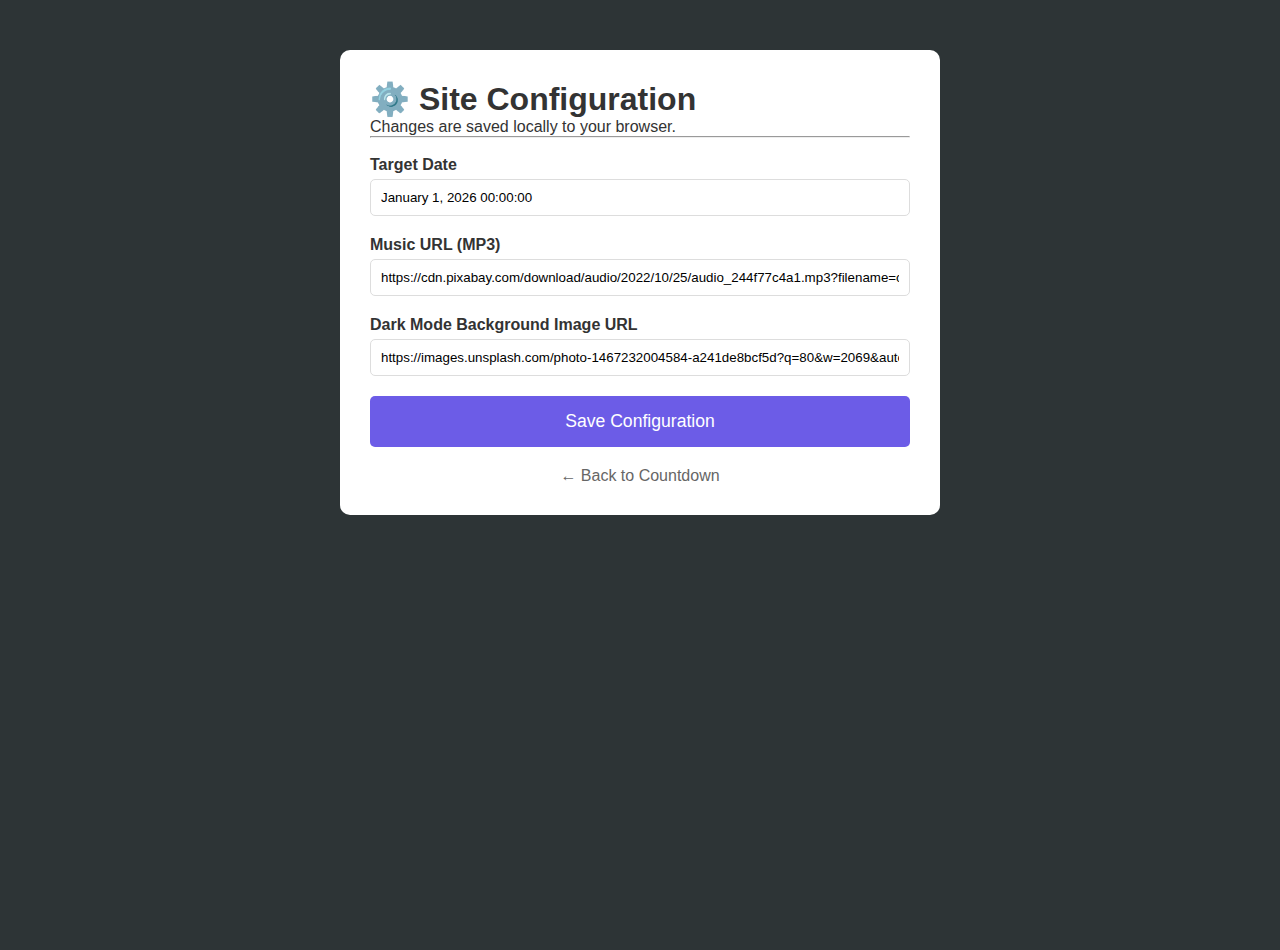
<file: admin.html>
<!DOCTYPE html>
<html lang="en">
<head>
    <meta charset="UTF-8">
    <title>Admin Panel - 2026 Countdown</title>
    <link href="https://cdnjs.cloudflare.com/ajax/libs/font-awesome/6.0.0/css/all.min.css" rel="stylesheet">
    <link rel="stylesheet" href="css/style.css">
    <style>
        body { overflow: auto; background: #2d3436; }
        .admin-container { max-width: 600px; margin: 50px auto; background: white; padding: 30px; border-radius: 10px; color: #333; }
        .form-group { margin-bottom: 20px; }
        label { display: block; font-weight: bold; margin-bottom: 5px; }
        input, select { width: 100%; padding: 10px; border: 1px solid #ddd; border-radius: 5px; }
        .save-btn { background: #6c5ce7; color: white; width: 100%; padding: 15px; border: none; font-size: 1.1rem; cursor: pointer; border-radius: 5px; }
        .back-link { display: block; margin-top: 20px; text-align: center; text-decoration: none; color: #666; }
    </style>
</head>
<body>
    <div class="admin-container">
        <h1>⚙️ Site Configuration</h1>
        <p>Changes are saved locally to your browser.</p>
        <hr><br>
        
        <div class="form-group">
            <label>Target Date</label>
            <input type="text" id="targetDate" placeholder="January 1, 2026 00:00:00">
        </div>

        <div class="form-group">
            <label>Music URL (MP3)</label>
            <input type="text" id="musicUrl">
        </div>

        <div class="form-group">
            <label>Dark Mode Background Image URL</label>
            <input type="text" id="bgDark">
        </div>

        <button class="save-btn" onclick="saveSettings()">Save Configuration</button>
        <a href="index.html" class="back-link">← Back to Countdown</a>
    </div>

    <script src="js/config.js"></script>
    <script>
        // Load defaults
        document.getElementById('targetDate').value = CONFIG.targetDate;
        document.getElementById('musicUrl').value = CONFIG.music.url;
        document.getElementById('bgDark').value = CONFIG.ui.bgImageDark;

        function saveSettings() {
            const newConfig = {
                targetDate: document.getElementById('targetDate').value,
                music: { ...CONFIG.music, url: document.getElementById('musicUrl').value },
                ui: { ...CONFIG.ui, bgImageDark: document.getElementById('bgDark').value }
            };
            localStorage.setItem('countdown_config', JSON.stringify(newConfig));
            alert("Settings Saved! Go back to the homepage to see changes.");
        }
    </script>
</body>
</html>
</file>
<file: css/style.css>
/* css/style.css */
:root {
    --font-main: 'Raleway', sans-serif;
    --font-sinhala: 'Noto Sans Sinhala', sans-serif;
    --primary: #6c5ce7;
    --glass: rgba(255, 255, 255, 0.1);
    --glass-border: rgba(255, 255, 255, 0.2);
    --text: #ffffff;
    --bg-overlay: rgba(0, 0, 0, 0.6);
}

[data-theme="light"] {
    --text: #2d3436;
    --glass: rgba(255, 255, 255, 0.6);
    --glass-border: rgba(255, 255, 255, 0.4);
    --bg-overlay: rgba(255, 255, 255, 0.4);
}

* { box-sizing: border-box; margin: 0; padding: 0; transition: all 0.3s cubic-bezier(0.4, 0, 0.2, 1); }

body {
    font-family: var(--font-main);
    color: var(--text);
    height: 100vh;
    overflow: hidden;
    background-size: cover;
    background-position: center;
    background-repeat: no-repeat;
}

/* Typography for Sinhala */
body.lang-lk { font-family: var(--font-sinhala) !important; }

/* 1. Welcome Overlay */
#welcome-screen {
    position: fixed; top: 0; left: 0; width: 100%; height: 100%;
    background: #000; z-index: 9999;
    display: flex; justify-content: center; align-items: center; text-align: center;
}
.welcome-content h1 { font-size: 3rem; margin-bottom: 1rem; color: #fff; }
.welcome-content p { font-size: 1.2rem; color: #aaa; margin-bottom: 2rem; }
#enter-btn {
    padding: 15px 40px; font-size: 1.2rem; border-radius: 50px;
    background: white; border: none; cursor: pointer; font-weight: bold;
    font-family: var(--font-main);
}
#enter-btn:hover { transform: scale(1.05); box-shadow: 0 0 20px rgba(255,255,255,0.5); }

/* 2. Main App (Hidden initially) */
#app-container {
    height: 100%; display: flex; flex-direction: column;
    background: var(--bg-overlay); backdrop-filter: blur(5px);
    opacity: 0; transform: scale(0.95);
}
#app-container.visible { opacity: 1; transform: scale(1); }

/* 3. Header & Footer (Glassmorphism) */
.glass-header, .glass-footer {
    padding: 20px 40px;
    display: flex; justify-content: space-between; align-items: center;
    background: var(--glass);
    border-bottom: 1px solid var(--glass-border);
    backdrop-filter: blur(10px);
}
.glass-footer { border-top: 1px solid var(--glass-border); border-bottom: none; font-size: 0.9rem; }
.logo { font-weight: 900; font-size: 1.5rem; letter-spacing: 2px; }

/* 4. Controls */
.header-controls { display: flex; gap: 15px; }
select, .icon-btn {
    background: rgba(0,0,0,0.2); border: 1px solid var(--glass-border);
    color: var(--text); padding: 8px 15px; border-radius: 20px;
    cursor: pointer; font-family: inherit;
}
[data-theme="light"] select, [data-theme="light"] .icon-btn { background: rgba(255,255,255,0.5); }

/* 5. Countdown Hero */
main { flex: 1; display: flex; justify-content: center; align-items: center; }
.hero-section { text-align: center; width: 100%; max-width: 1200px; padding: 20px; }

#main-title { font-size: 4vw; font-weight: 900; text-transform: uppercase; letter-spacing: 5px; text-shadow: 0 5px 15px rgba(0,0,0,0.3); }
#sub-title { font-size: 1.5rem; margin-bottom: 40px; opacity: 0.8; }

.countdown-grid {
    display: grid; grid-template-columns: repeat(auto-fit, minmax(150px, 1fr));
    gap: 30px; margin-bottom: 40px;
}

.time-card {
    background: var(--glass);
    border: 1px solid var(--glass-border);
    border-radius: 30px; padding: 30px 10px;
    backdrop-filter: blur(15px);
    box-shadow: 0 10px 30px rgba(0,0,0,0.2);
}
.time-card:hover { transform: translateY(-10px); border-color: var(--primary); }

.ring span { font-size: 4rem; font-weight: 700; display: block; line-height: 1; }
.time-card label { display: block; margin-top: 10px; font-size: 0.9rem; letter-spacing: 2px; opacity: 0.7; }

/* 6. Animations */
.animate-up { opacity: 0; transform: translateY(30px); animation: fadeInUp 0.8s forwards; }
.delay-1 { animation-delay: 0.2s; }
.delay-2 { animation-delay: 0.4s; }
.delay-3 { animation-delay: 0.6s; }

@keyframes fadeInUp { to { opacity: 1; transform: translateY(0); } }

/* Mobile */
@media (max-width: 768px) {
    .countdown-grid { grid-template-columns: 1fr 1fr; gap: 15px; }
    .ring span { font-size: 2.5rem; }
    #main-title { font-size: 2.5rem; }
    .header-controls { gap: 5px; }
    select { padding: 5px; font-size: 0.8rem; }
}
</file>
